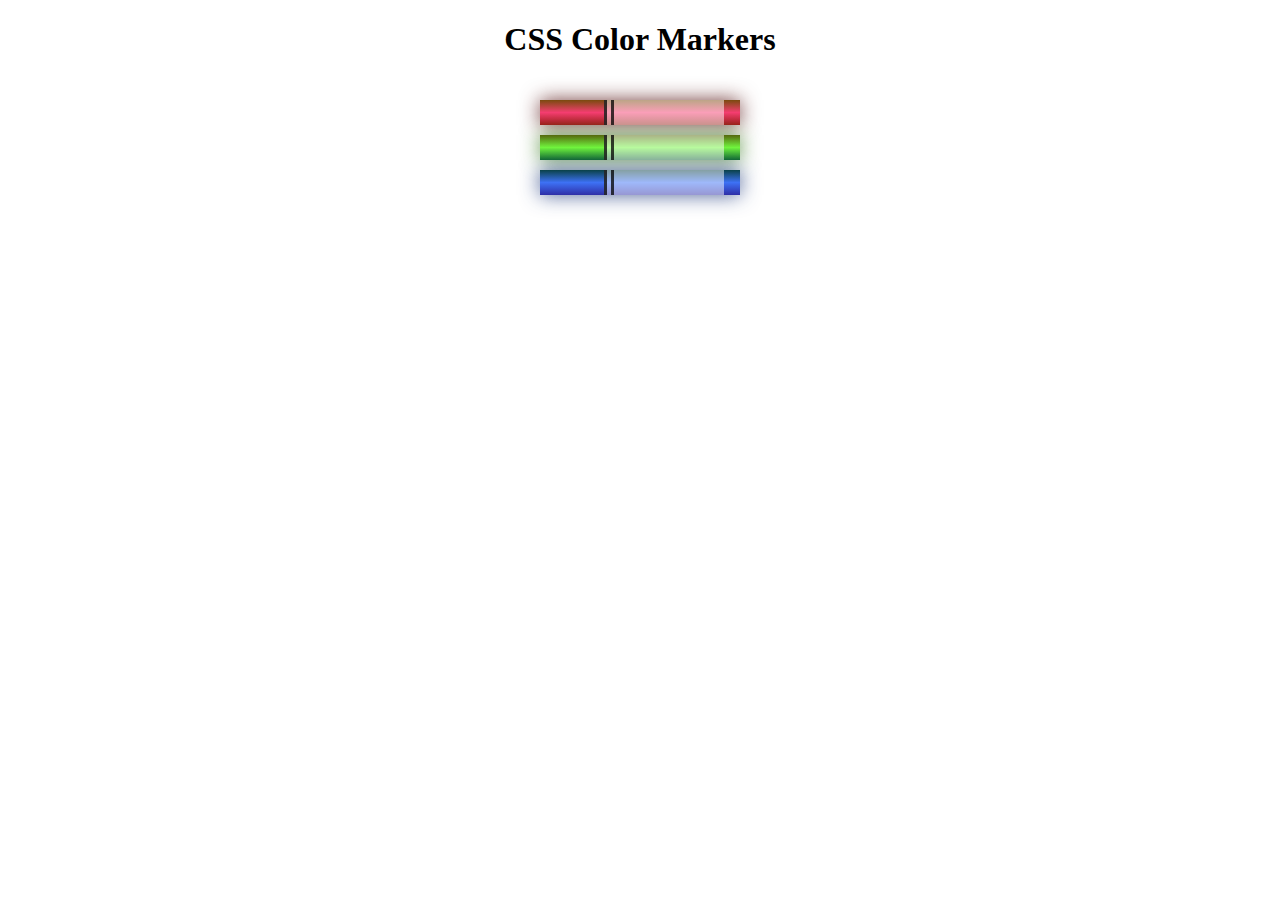
<file: ResponsiveWebDesign/03_CSS_ColoredMarkers/index.html>
<!DOCTYPE html>
<html>
    <head>
        <title>Colored Markers</title>
        <meta charset="utf-8">
        <meta name="viewport" content="width=device-width, initial-scale=1.0"> <!-- * -->
        <link rel="stylesheet" href="styles.css">
    </head>
    <body>
        <h1>CSS Color Markers</h1>
        <div class="container">
            <div class="marker red">
                <div class="cap"></div>
                <div class="sleeve"></div>
            </div>
            <div class="marker green">
                <div class="cap"></div>
                <div class="sleeve"></div>
            </div>
            <div class="marker blue">
                <div class="cap"></div>
                <div class="sleeve"></div>
            </div>
        </div>
    </body>
</html>
</file>
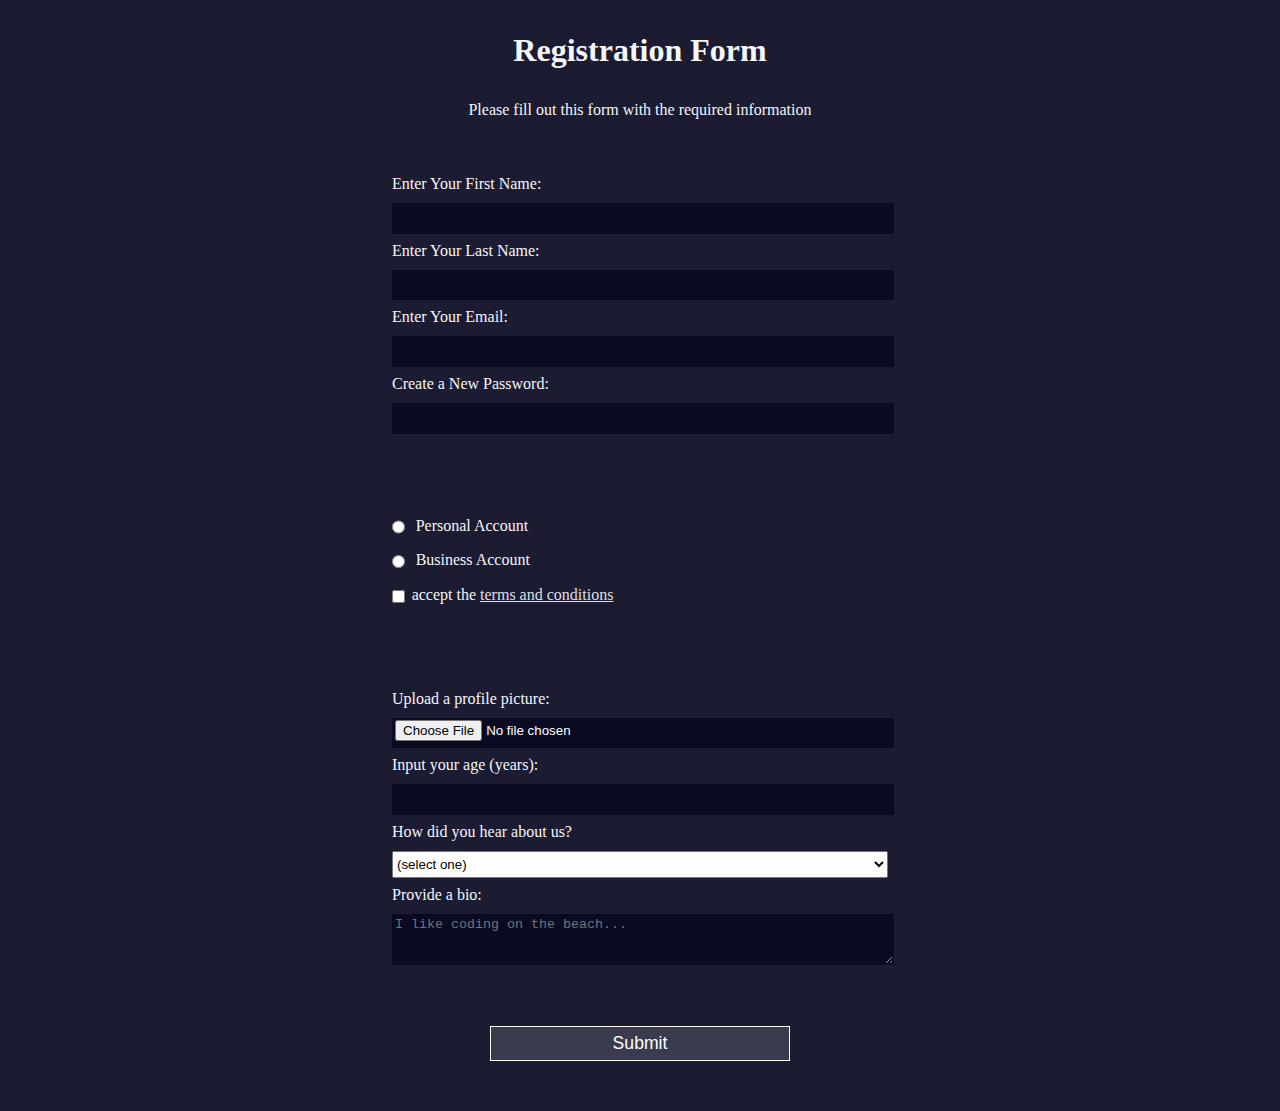
<file: ResponsiveWebDesign/04_HTML_RegistrationForm/index.html>
<!DOCTYPE html>
<html lang="en">
    <head>
        <title>Registration Form</title>
        <meta charset="utf-8">
        <link rel="stylesheet" href="styles.css">
    </head>
    <body>
        <h1>Registration Form</h1>
        <p>Please fill out this form with the required information</p>
        <form action="https://register-demo.freecodecamp.org" method="post">
            <fieldset>
                <label for="first-name">Enter Your First Name: <input id="first-name" required></label>
                <label for="last-name">Enter Your Last Name: <input id="last-name" required></label>
                <label for="email">Enter Your Email: <input id="email" type="email" required></label>
                <label for="new-password">Create a New Password: <input id="new-password" type="password" required pattern="[a-z0-5]{8,}"> </label><!--minlength="8"*/ to set a minmum length--->
            </fieldset>
            <fieldset>
                <label for="personal-account"><input type="radio" name="account-type" id="personal-account" class="inline"/> Personal Account</label>
                <label for="business-account"><input type="radio" name="account-type" id="business-account" class="inline"/> Business Account</label>
                <label for="terms-and-conditions"><input type="checkbox" id="terms-and-conditions" class="inline" required />accept the <a href="https://www.freecodecamp.org/news/terms-of-service/">terms and conditions</a></label>
            </fieldset>
            <fieldset>
                <label for="profile-picture">Upload a profile picture: <input name="profile-picture" type="file" id="profile-picture"></label>
                <label for="age">Input your age (years): <input name="age" type="number" min="13" max="120" id="age"></label>
                <label for="referrer">How did you hear about us? 
                    <select name="referrer" id="referrer">
                        <option value="">(select one)</option>
                        <option value="1">freeCodeCamp News</option>
                        <option value="2">freeCodeCamp YouTube Channel</option>
                        <option value="3">freeCodeCamp Forum</option>
                        <option value="4">Other</option>
                    </select>
                </label>
                <label for="bio">Provide a bio:
                    <textarea name="bio" id="bio" cols="30" rows="3" placeholder="I like coding on the beach..."></textarea>
                </label>
            </fieldset>
            <input type="submit" value="Submit">
        </form>
    </body>
</html>
</file>
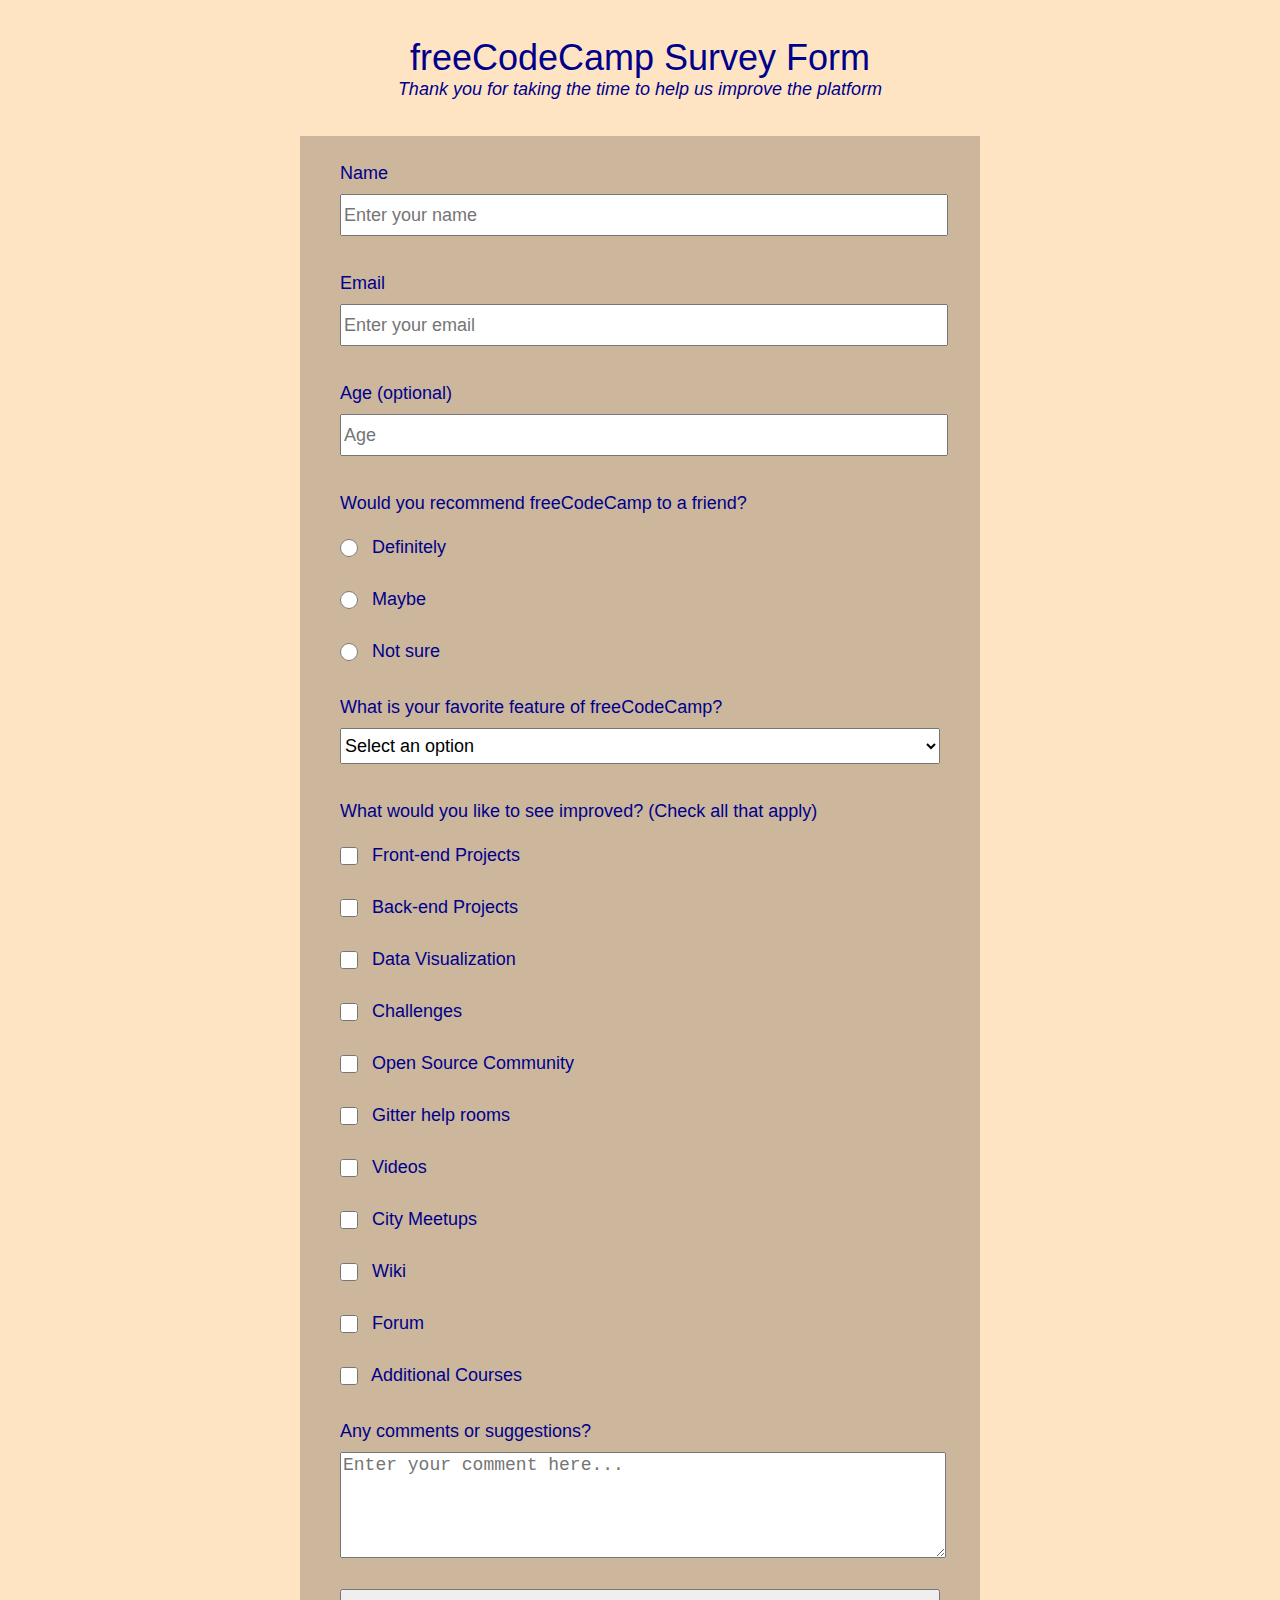
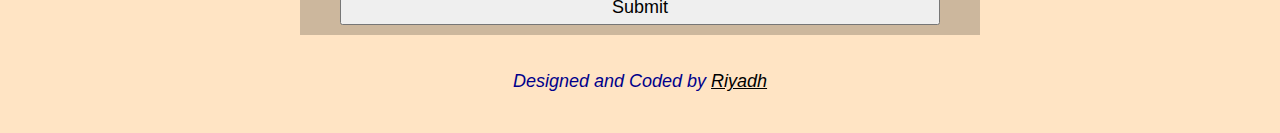
<file: ResponsiveWebDesign/05_SurveyForm/index.html>
<!DOCTYPE html>
<html>
    <head>
        <meta lang="en">
        <meta charset="utf-8">
        <meta name="viewport" content="width=device-width, initial-scale=1.0">
        <link rel="stylesheet" href="styles.css">
    </head>
    <body>
        <header>
            <h1 class="title" id="title">freeCodeCamp Survey Form</h1>
            <p class="description" id="description">Thank you for taking the time to help us improve the platform</p>
        </header>
        <form action="" id="survey-form">
            <fieldset>
                <div>
                    <label for="name" id="name-label">
                        Name 
                        <input type="text" id="name" placeholder="Enter your name" required>
                    </label>
                </div>
                <div>
                    <label for="email" id="email-label">
                        Email 
                        <input type="email" id="email" placeholder="Enter your email" required>
                    </label>
                </div>
                <div>
                    <label for="number" id="number-label">
                        Age (optional) 
                        <input type="number" id="number" min="7" max="120" placeholder="Age">
                    </label>
                </div>
                <div>
                    Would you recommend freeCodeCamp to a friend?
                    <label for="Definitely">
                        <input type="radio" name="recomends" id="Definitely" value="Definitely"> 
                        Definitely 
                    </label>
                    <label for="Maybe">
                        <input type="radio" name="recomends" id="Maybe" value="Maybe"> 
                        Maybe 
                    </label>
                    <label for="Not-sure">
                        <input type="radio" name="recomends" id="Not-sure" value="Not-sure"> 
                        Not sure 
                    </label>
                </div>
                <div>
                    <label for="favorite-feature"> 
                        What is your favorite feature of freeCodeCamp?
                        <select name="favorite-feature" id="dropdown"> 
                            <option value="select-an-option">Select an option</option>
                            <option value="challenges">Challenges</option>
                            <option value="projects">Projects</option>
                            <option value="community">Community</option>
                            <option value="openSource">OpenSource</option>
                        </select>
                    </label>
                </div>
                <div>
                    <label for="improved">
                        What would you like to see improved? (Check all that apply)
                        <label><input type="checkbox" value="Front-end-Projects"> Front-end Projects</label>
                        <label><input type="checkbox" value="Back-end-Projects"> Back-end Projects</label>
                        <label><input type="checkbox" value="Data-Visualization"> Data Visualization</label>
                        <label><input type="checkbox" value="Challenges"> Challenges</label>
                        <label><input type="checkbox" value="Open-Source-Community"> Open Source Community</label>
                        <label><input type="checkbox" value="Gitter-help-rooms"> Gitter help rooms</label>
                        <label><input type="checkbox" value="Videos"> Videos</label>
                        <label><input type="checkbox" value="City-Meetups"> City Meetups</label>
                        <label><input type="checkbox" value="Wiki"> Wiki</label>
                        <label><input type="checkbox" value="Forum"> Forum</label>
                        <label><input type="checkbox" value="Additional-Courses"> Additional Courses</label>
                    </label>
                </div>
                <div>
                    <label>
                        Any comments or suggestions?
                        <textarea placeholder="Enter your comment here..." cols="50" rows="5"></textarea>
                    </label>
                </div>
                <button type="submit" id="submit">Submit</button>
            </fieldset>
        </form>
    </body>
    <footer>
        <p>Designed and Coded by <a target="_blank" href="https://github.com/RiyadhAlzahrani" >Riyadh</a></p>
    </footer>
</html>
</file>
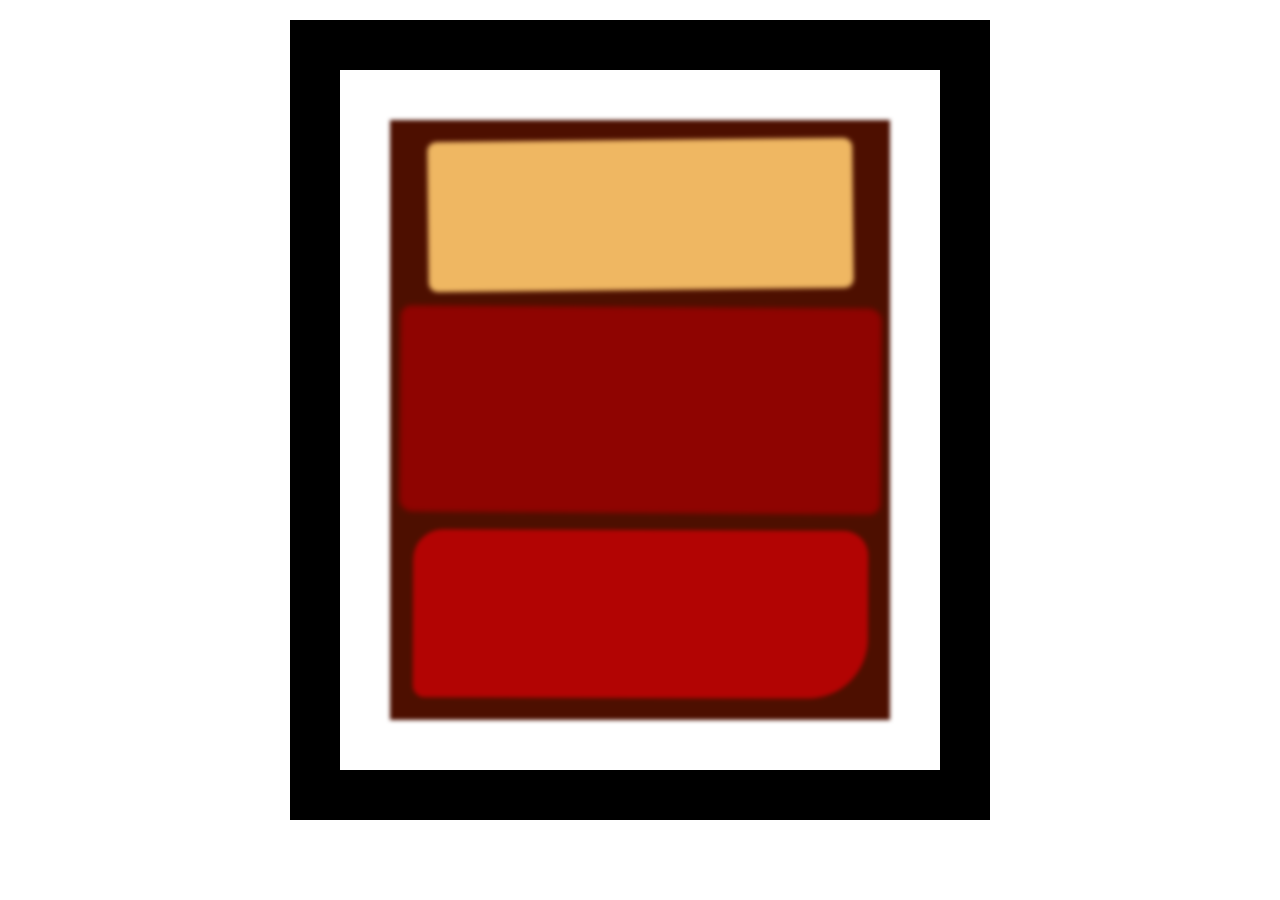
<file: ResponsiveWebDesign/06_CSS_BoxModelRothkoPainting/index.html>
<!DOCTYPE html>
<html lang="en">

    <head>
        <meta charset="UTF-8">
        <title>Rothko Painting</title>
        <link href="styles.css" rel="stylesheet">
    </head>
    <body>
        <!-- <img src="https://cdn.freecodecamp.org/curriculum/css-box-model/diagram-1.png"> -->
        <!--<img src="https://cdn.freecodecamp.org/curriculum/css-box-model/diagram-2.png">-->
        <!--<img src="https://cdn.freecodecamp.org/curriculum/css-box-model/diagram-3.png">--> <!-- CSS model-->
        <div class="frame">
            <div class="canvas">
                <div class="one"></div>
                <div class="two"></div>
                <div class="three"></div>
            </div>
        </div>
    </body>

</html>
</file>
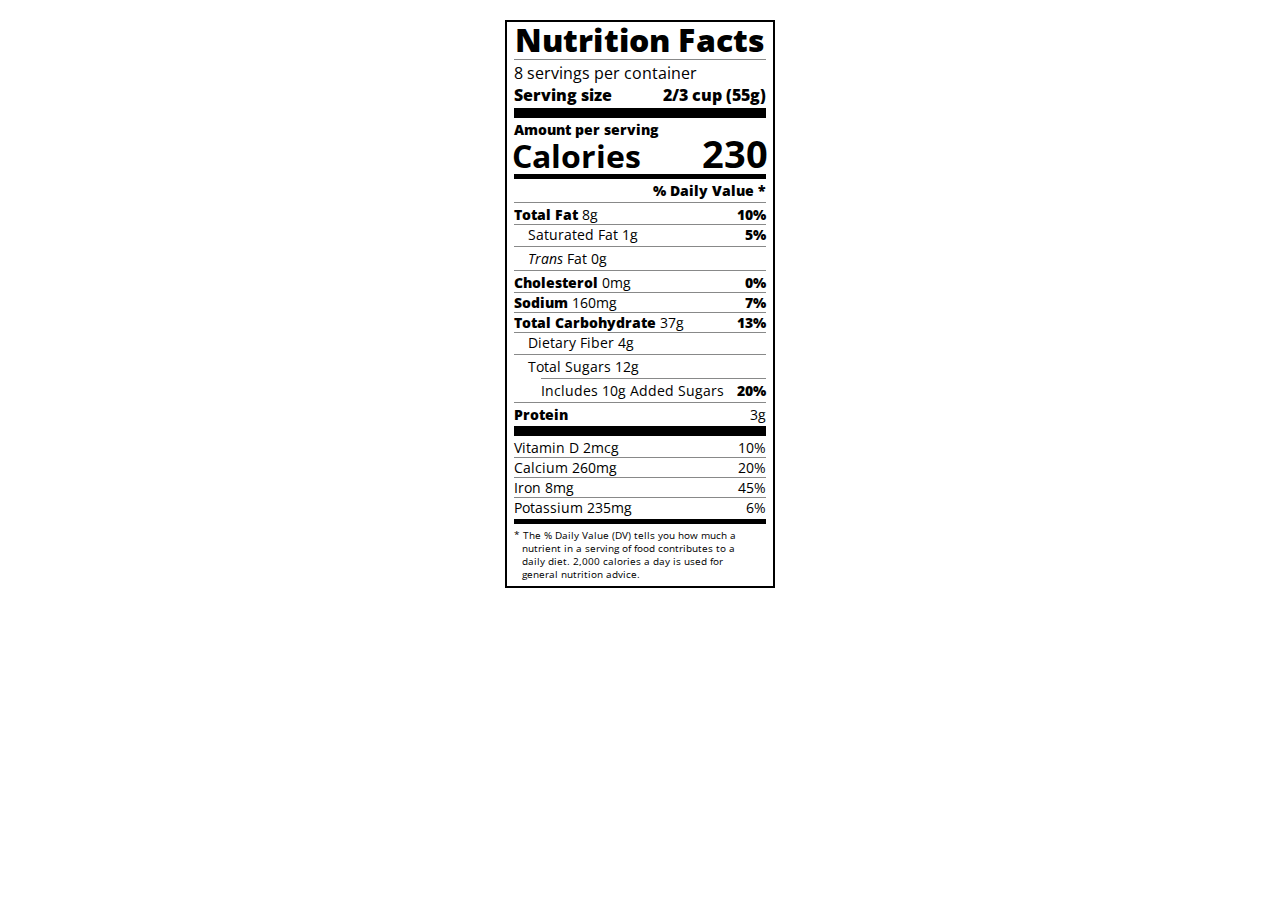
<file: ResponsiveWebDesign/08_Typography_NutritionLabel/index.html>
<!DOCTYPE html>
<html lang="en">
    <head>
        <meta charset="UTF-8">
        <title>Nutrition Label</title>
        <!-- This will import the Open Sans font family, with the font weight values 400, 700, and 800. -->
        <link rel="stylesheet" href="https://fonts.googleapis.com/css?family=Open+Sans:400,700,800">
        <link rel="stylesheet" href="./styles.css">
    </head>
    <body>
        <div class="label">
            <header>
                <h1 class="bold">Nutrition Facts</h1>
                <div class="divider"></div>
                <p>8 servings per container</p>
                <p class="bold">Serving size <span>2/3 cup (55g)</span></p> <!-- to mark it and use it for flex display-->
            </header>
            <div class="divider large"></div> <!-- here is 2 classes-->
            <div class="calories-info">
                <div class="left-container">
                    <h2 class="bold small-text">Amount per serving</h2>
                    <p>Calories</p>
                </div>
                <span>230</span>
            </div>
            <div class="divider medium"></div>
            <div class="daily-value small-text">
                <p class="bold right no-divider">% Daily Value *</p>
                <div class="divider"></div>
                <p><span><span class="bold">Total Fat</span> 8g</span> <span class="bold">10%</span></p>
                <p class="indent no-divider">Saturated Fat 1g<span class="bold">5%</span></p>
                <div class="divider"></div>
                <p class="indent no-divider"><span><i>Trans</i> Fat 0g</span></p> <!-- i for Italicize word-->
                <div class="divider"></div>
                <p><span><span class="bold">Cholesterol</span> 0mg </span><span class="bold">0%</span></p>
                <p><span><span class="bold">Sodium</span> 160mg </span><span class="bold">7%</span></p>
                <p><span><span class="bold">Total Carbohydrate</span> 37g </span><span class="bold">13%</span></p>
                <p class="indent no-divider">Dietary Fiber 4g</p>
                <div class="divider"></div>
                <p class="indent no-divider">Total Sugars 12g</p>
                <div class="divider double-indent"></div>
                <p class="no-divider double-indent">Includes 10g Added Sugars <span class="bold">20%</span></p>
                <div class="divider"></div>
                <p class="no-divider"><span class="bold">Protein</span> 3g</p>
                <div class="divider large"></div>
                <p>Vitamin D 2mcg <span>10%</span></p>
                <p>Calcium 260mg <span>20%</span></p>
                <p>Iron 8mg <span>45%</span></p>
                <p class="no-divider">Potassium 235mg <span>6%</span></p>
            </div>
            <div class="divider medium"></div>
            <p class="note">* The % Daily Value (DV) tells you how much a nutrient in a serving of food contributes to a daily diet. 2,000 calories a day is used for general nutrition advice.</p>
        </div>
    </body>
</html>
</file>
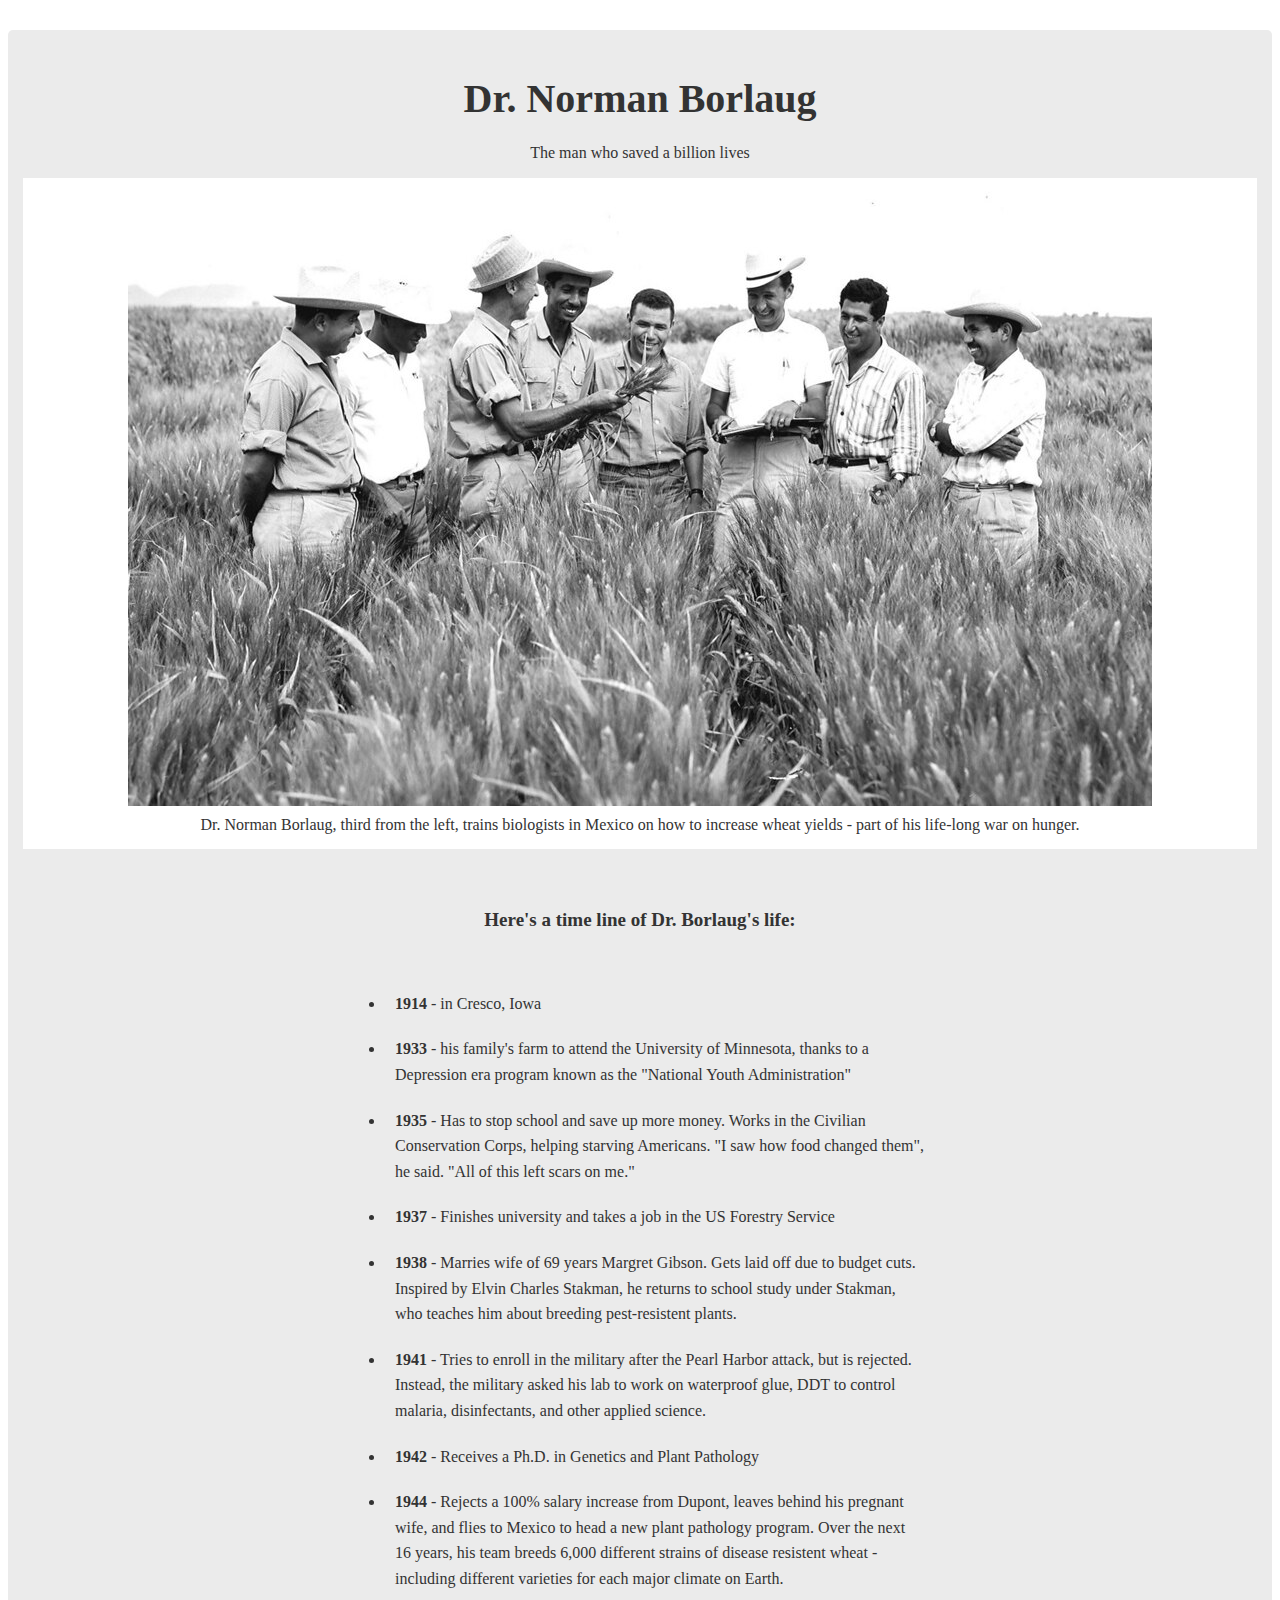
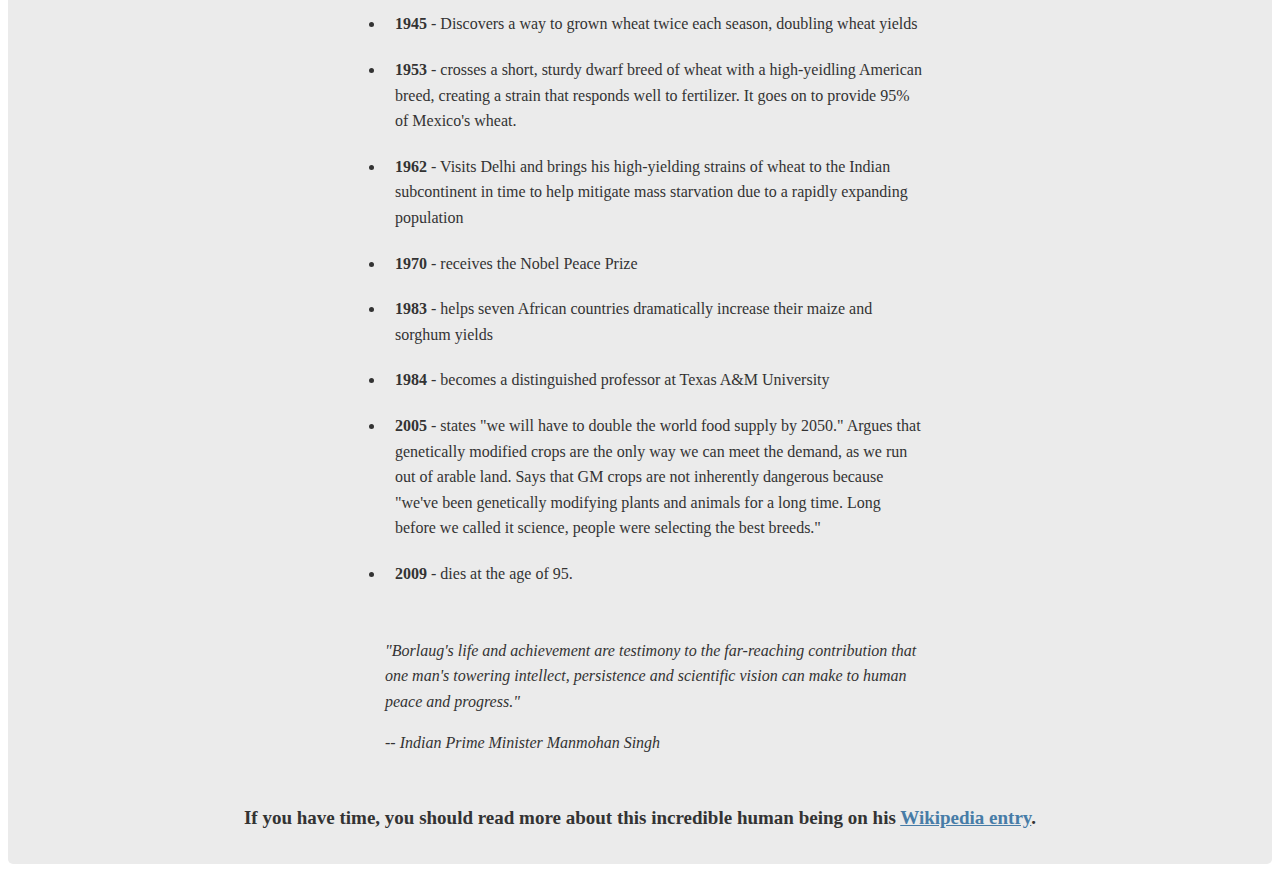
<file: ResponsiveWebDesign/10_TributePage/index.html>
<!-- similar to https://tribute-page.freecodecamp.rocks
<meta http-equiv="X-UA-Compatible" content="IE=edge"> -->
<!DOCTYPE html>
<html lang="en">

<head>
    <meta charset="UTF-8">
    <meta name="viewport" content="width=device-width, initial-scale=1.0">
    <title id="title">Dr. Norman Borlaug</title>
    <!--<link rel="styelsheet" href="styles.css"> spiling problem-->
    <link rel="stylesheet" href="./styles.css">
</head>

<body>
    <main id="main">
        <header>
            <h1>Dr. Norman Borlaug</h1>
            <p>The man who saved a billion lives</p>
        </header>

        <div id="img-div">
            <img id="image"
                src="./img/tribute-page-main-image.jpg" />
            <figcaption id="img-caption">Dr. Norman Borlaug, third from the left, trains biologists in Mexico on how to
                increase wheat yields - part of his life-long war on hunger.</figcaption>
        </div>

        <div>
            <div>
                <h2>Here's a time line of Dr. Borlaug's life:</h2>
            </div>
            <ul class="time-Lline">
                <li class="time-line"><strong>1914</strong> - in Cresco, Iowa</li>

                <li class="time-line"><strong>1933</strong> - his family's farm to attend the University of Minnesota,
                    thanks to a Depression era program known as the "National Youth Administration"</li>

                <li class="time-line"><strong>1935</strong> - Has to stop school and save up more money. Works in the
                    Civilian Conservation Corps, helping starving Americans. "I saw how food changed them", he said.
                    "All of this left scars on me."</li>

                <li class="time-line"><strong>1937</strong> - Finishes university and takes a job in the US Forestry
                    Service</li>

                <li class="time-line"><strong>1938</strong> - Marries wife of 69 years Margret Gibson. Gets laid off due
                    to budget cuts. Inspired by Elvin Charles Stakman, he returns to school study under Stakman, who
                    teaches him about breeding pest-resistent plants.</li>

                <li class="time-line"><strong>1941</strong> - Tries to enroll in the military after the Pearl Harbor
                    attack, but is rejected. Instead, the military asked his lab to work on waterproof glue, DDT to
                    control malaria, disinfectants, and other applied science.</li>

                <li class="time-line"><strong>1942</strong> - Receives a Ph.D. in Genetics and Plant Pathology</li>

                <li class="time-line"><strong>1944</strong> - Rejects a 100% salary increase from Dupont, leaves behind
                    his pregnant wife, and flies to Mexico to head a new plant pathology program. Over the next 16
                    years, his team breeds 6,000 different strains of disease resistent wheat - including different
                    varieties for each major climate on Earth.</li>

                <li class="time-line"><strong>1945</strong> - Discovers a way to grown wheat twice each season, doubling
                    wheat yields</li>

                <li class="time-line"><strong>1953</strong> - crosses a short, sturdy dwarf breed of wheat with a
                    high-yeidling American breed, creating a strain that responds well to fertilizer. It goes on to
                    provide 95% of Mexico's wheat.</li>

                <li class="time-line"><strong>1962</strong> - Visits Delhi and brings his high-yielding strains of wheat
                    to the Indian subcontinent in time to help mitigate mass starvation due to a rapidly expanding
                    population</li>

                <li class="time-line"><strong>1970</strong> - receives the Nobel Peace Prize</li>

                <li class="time-line"><strong>1983</strong> - helps seven African countries dramatically increase their
                    maize and sorghum yields</li>

                <li class="time-line"><strong>1984</strong> - becomes a distinguished professor at Texas A&M University
                </li>

                <li class="time-line"><strong>2005</strong> - states "we will have to double the world food supply by
                    2050." Argues that genetically modified crops are the only way we can meet the demand, as we run out
                    of arable land. Says that GM crops are not inherently dangerous because "we've been genetically
                    modifying plants and animals for a long time. Long before we called it science, people were
                    selecting the best breeds."</li>

                <li class="time-line"><strong>2009</strong> - dies at the age of 95.</li>

                <p class="padding-up" id="tribute-info"><i>"Borlaug's life and achievement are testimony to the
                        far-reaching contribution that one man's towering intellect, persistence and scientific vision
                        can make to human peace and progress."</i></p>
                <p class="Name-Vorlaug"><i>-- Indian Prime Minister Manmohan Singh</i></p>
            </ul>
            <p class="last">If you have time, you should read more about this incredible human being on his <a
                    id="tribute-link" href="https://en.wikipedia.org/wiki/Norman_Borlaug" target="_blank">Wikipedia
                    entry</a>.</p>
        </div>
    </main>
</body>
<footer>

</footer>

</html>
</file>
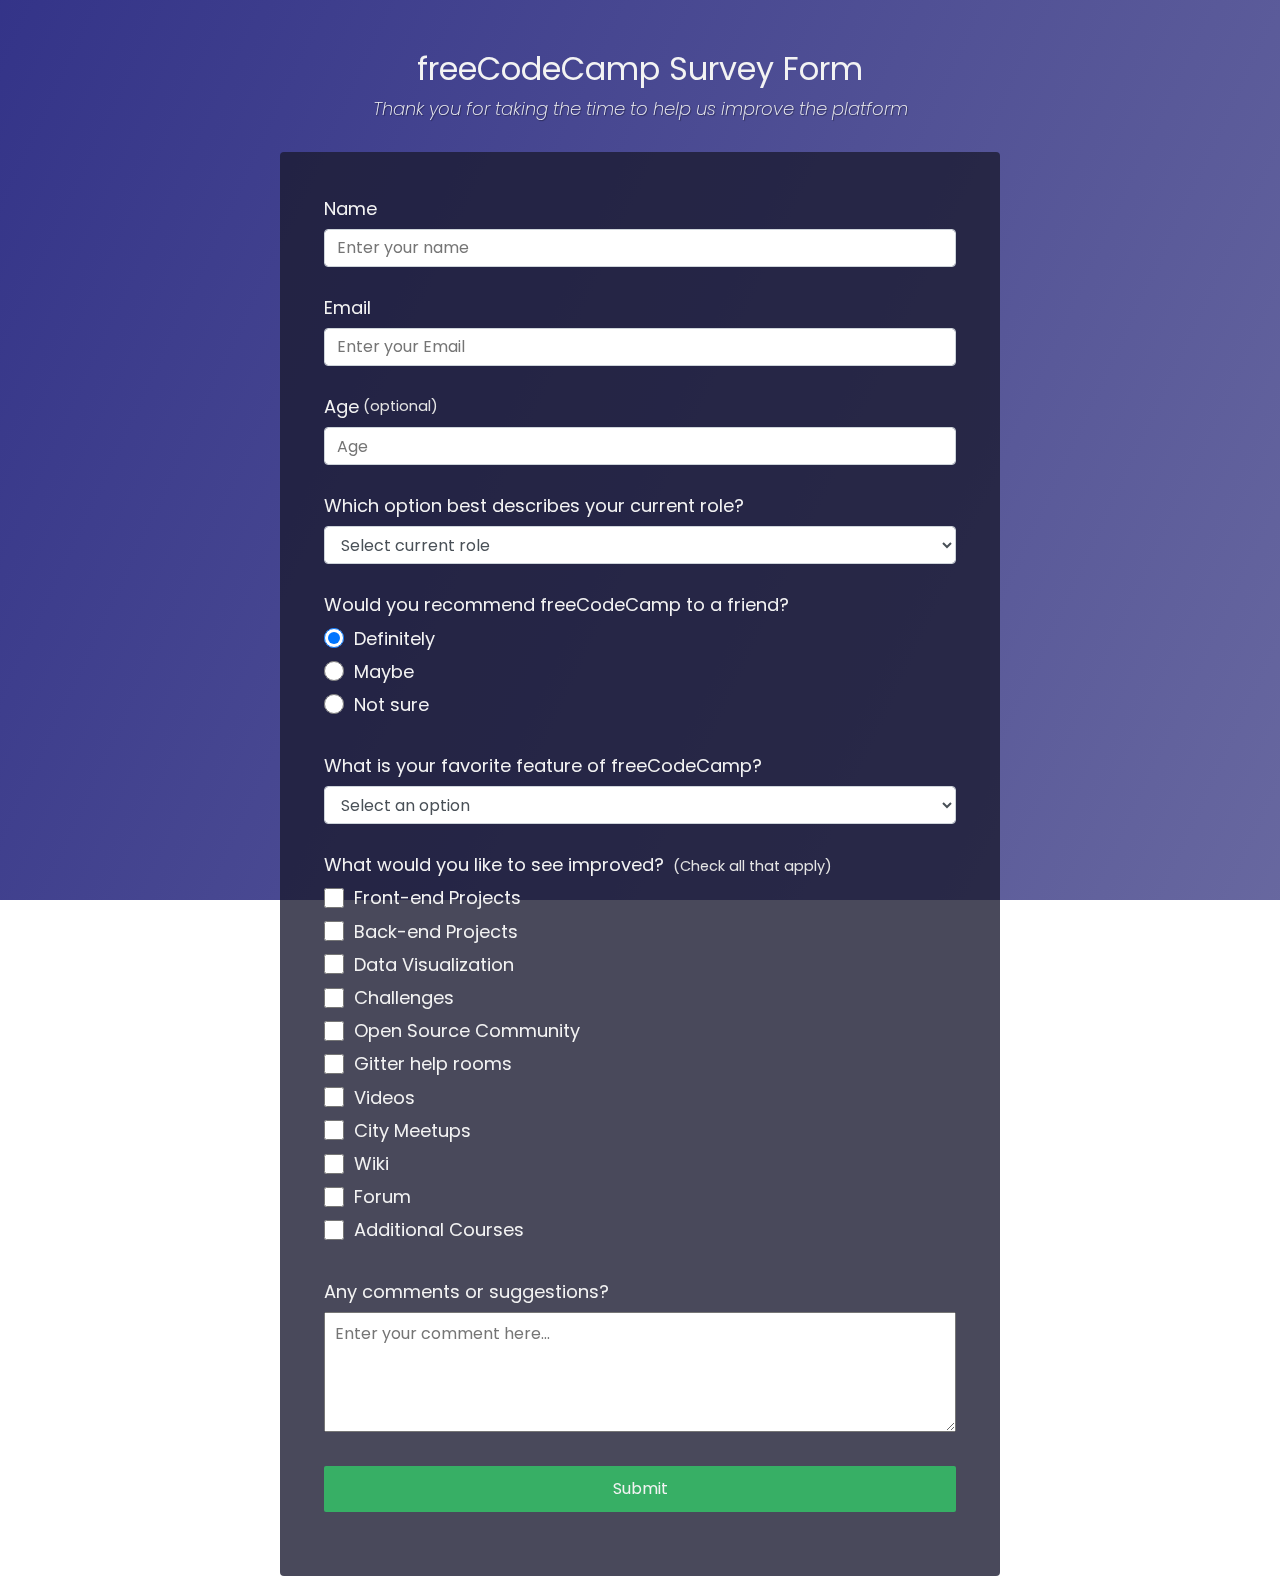
<file: ResponsiveWebDesign/05_SurveyForm/the challenge/index.html>
<!DOCTYPE html>
<html>
  <head>
    <link rel="stylesheet" href="styles.css" />
  </head>
  <body>
    <div class="container">
      <header class="header">
        <h1 id="title" class="text-center">freeCodeCamp Survey Form</h1>
        <p id="description" class="description text-center">
          Thank you for taking the time to help us improve the platform
        </p>
      </header>
      <form id="survey-form">
        <div class="form-group">
          <label id="name-label" for="name">Name</label>
          <input
            type="text"
            name="name"
            id="name"
            class="form-control"
            placeholder="Enter your name"
            required
          />
        </div>
        <div class="form-group">
          <label id="email-label" for="email">Email</label>
          <input
            type="email"
            name="email"
            id="email"
            class="form-control"
            placeholder="Enter your Email"
            required
          />
        </div>
        <div class="form-group">
          <label id="number-label" for="number"
            >Age<span class="clue">(optional)</span></label
          >
          <input
            type="number"
            name="age"
            id="number"
            min="10"
            max="99"
            class="form-control"
            placeholder="Age"
          />
        </div>
        <div class="form-group">
          <p>Which option best describes your current role?</p>
          <select id="dropdown" name="role" class="form-control" required>
            <option disabled selected value>Select current role</option>
            <option value="student">Student</option>
            <option value="job">Full Time Job</option>
            <option value="learner">Full Time Learner</option>
            <option value="preferNo">Prefer not to say</option>
            <option value="other">Other</option>
          </select>
        </div>

        <div class="form-group">
          <p>Would you recommend freeCodeCamp to a friend?</p>
          <label>
            <input
              name="user-recommend"
              value="definitely"
              type="radio"
              class="input-radio"
              checked
            />Definitely</label
          >
          <label>
            <input
              name="user-recommend"
              value="maybe"
              type="radio"
              class="input-radio"
            />Maybe</label
          >

          <label
            ><input
              name="user-recommend"
              value="not-sure"
              type="radio"
              class="input-radio"
            />Not sure</label
          >
        </div>

        <div class="form-group">
          <p>What is your favorite feature of freeCodeCamp?</p>
          <select id="most-like" name="mostLike" class="form-control" required>
            <option disabled selected value>Select an option</option>
            <option value="challenges">Challenges</option>
            <option value="projects">Projects</option>
            <option value="community">Community</option>
            <option value="openSource">Open Source</option>
          </select>
        </div>

        <div class="form-group">
          <p>
            What would you like to see improved?
            <span class="clue">(Check all that apply)</span>
          </p>

          <label
            ><input
              name="prefer"
              value="front-end-projects"
              type="checkbox"
              class="input-checkbox"
            />Front-end Projects</label
          >
          <label>
            <input
              name="prefer"
              value="back-end-projects"
              type="checkbox"
              class="input-checkbox"
            />Back-end Projects</label
          >
          <label
            ><input
              name="prefer"
              value="data-visualization"
              type="checkbox"
              class="input-checkbox"
            />Data Visualization</label
          >
          <label
            ><input
              name="prefer"
              value="challenges"
              type="checkbox"
              class="input-checkbox"
            />Challenges</label
          >
          <label
            ><input
              name="prefer"
              value="open-source-community"
              type="checkbox"
              class="input-checkbox"
            />Open Source Community</label
          >
          <label
            ><input
              name="prefer"
              value="gitter-help-rooms"
              type="checkbox"
              class="input-checkbox"
            />Gitter help rooms</label
          >
          <label
            ><input
              name="prefer"
              value="videos"
              type="checkbox"
              class="input-checkbox"
            />Videos</label
          >
          <label
            ><input
              name="prefer"
              value="city-meetups"
              type="checkbox"
              class="input-checkbox"
            />City Meetups</label
          >
          <label
            ><input
              name="prefer"
              value="wiki"
              type="checkbox"
              class="input-checkbox"
            />Wiki</label
          >
          <label
            ><input
              name="prefer"
              value="forum"
              type="checkbox"
              class="input-checkbox"
            />Forum</label
          >
          <label
            ><input
              name="prefer"
              value="additional-courses"
              type="checkbox"
              class="input-checkbox"
            />Additional Courses</label
          >
        </div>

        <div class="form-group">
          <p>Any comments or suggestions?</p>
          <textarea
            id="comments"
            class="input-textarea"
            name="comment"
            placeholder="Enter your comment here..."
          ></textarea>
        </div>

        <div class="form-group">
          <button type="submit" id="submit" class="submit-button">
            Submit
          </button>
        </div>
      </form>
    </div>
  </body>
</html>
</file>
<file: ResponsiveWebDesign/03_CSS_ColoredMarkers/styles.css>
h1{
    text-align: center;
    /*background-color: rgb(0, 255, 255);*/
}
.marker{
    /*background-color: red;*/
    height: 25px;
    width: 200px;
    margin: 10px auto; /* margin-top and margin-bottom to the first value, and margin-left and margin-right to the second value. */
}
.red{
    /*background-color: rgb(0, 0, 0);*/
    /*linear-gradient function actually creates an image element, and is usually paired with the background property which can accept an image as a value.*/
    /*background: linear-gradient(180deg, rgb(255, 0, 0) 0%, rgb(0, 255, 0)50%, rgb(0, 0, 255)100%);*/
    background: linear-gradient(180deg, rgb(122, 74, 14) 0%, rgb(245, 62, 113) 50%, rgb(162, 27, 27) 100%); /*by default in 180deg and the colors-stops*/
    box-shadow: 0px 0px 20px 0px rgba(83, 14, 14, 0.8);


}
.green{
    /*background-color: #007f00; /*rgb(0, 127, 0);*/
    background: linear-gradient(180deg, #55680D, #71F53E, #116C31);
    box-shadow: 0 0 20px 0 #3b7e20cc;
}
.blue{
    /*rgb(0, 0, 255);*/ /*The CSS hsl function accepts 3 values: a number from 0 to 360 for hue, a percentage from 0 to 100 for saturation, and a percentage from 0 to 100 for lightness.*/
    background: linear-gradient(hsl(186, 76%, 16%), hsl(223, 90%, 60%),hsl(240, 56%, 42%));
    box-shadow: 0px 0px 20px 0px hsla(223, 59%, 31%, 0.8);
}
.container{
    background-color: rgb(255, 255, 255);
    padding: 10px 0px; /*padding property to add 10px of top and bottom padding, and set the left and right padding to 0.*/
}
.sleeve{
    height: 25px;
    width: 110px;
    background-color: rgba(255, 255, 255, 0.5);
    /*opacity: 0.5;*/
    /*border-left-width: 10px;*/
    /*border-style: solid;*/
    /*border-left-color: black;*/
    /*border-left shorthand property lets you to set the left border's width, style, and color at the same time.*/
    border-left: 10px double rgba(0, 0, 0, 0.75);
}
.cap{
    width: 60px;
    height: 25px;
}
.sleeve, .cap{
    display: inline-block;
}
</file>
<file: ResponsiveWebDesign/04_HTML_RegistrationForm/styles.css>
body{
    width: 100%;
    height: 100vh; /* The vh unit stands for viewport height, and is relative to 1% of the height of the viewport. */
    margin: 0;
    background-color: #1b1b32;
    color: #f5f6f7; /*text, change the color*/
    font-family: Tahoma;
    font-size: 16px;
}
label{
    display: block; /*change from in line to blocks*/
    margin: 0.5rem 0;
}
h1, p{
    margin: 1em auto;
    text-align: center; /*not align-content*/
}
form{
    margin: 0 auto;
    max-width: 500px;
    min-width: 300px;
    width: 60vw;
    padding-bottom: 2em;
}
fieldset{
    border: 0px;
    /*or padding: 2rem 0; */
    padding-left: 0;
    padding-right: 0;
    padding-top: 2rem;
    padding-bottom: 2rem;
}
fieldset:last-of-type{
    border-bottom: none;
}
input, textarea, select{
    width: 100%;
    margin: 0px;
    margin-top: 10px;
    min-height: 2em;
}
.inline{
    width: unset;
    margin: 0; 
    margin-right: 0.5em;
    /*or just margin: 0 0.5em 0 0;*/
    vertical-align: middle;
}
input, textarea{
    background-color: #0a0a23;
    border: 1px solid #0a0a23;
    color: #ffffff; /*text color*/
    
}
input[type=submit]{
    display: block;
    width: 60%;
    margin: 1em auto; /*to set the block to the center*/
    min-width: 300px;
    height: 2em;
    font-size: 1.1rem;
    background-color: #3b3b4f;
    border-color: white;
}
input[type="file"]{
    padding: 1px 2px;
    
}
a{
    color: #dfdfe2;
}
</file>
<file: ResponsiveWebDesign/05_SurveyForm/styles.css>
body{
    background-color: rgb(255, 228, 196); /*change the background colors*/
    color:darkblue; /*change the font color*/
    font-family:sans-serif; /*change the font type*/
    font-size: 18px; /*change the font size to 1 root element(HTML tag)*/
    height: 50vh; /*change the "body" height to 100 viewport’s height "vh"*/
    width: 100%; /*change the "body" width to 100% Relative to the parent element*/
    margin: 0; /*change the space from the edges*/
    height: auto;

}
header{
    margin: 4vh auto;
    text-align: center;
}
h1, p{
    font-size: 2em;
    margin: 0em auto;
    text-align: center; /*not align-content*/
}
p{
    font-size: 1.125rem;
    font-weight: 200;
    font-style: italic;
    width: 75%;
}
h1{
    font-weight: 400;
    line-height: 1.2;
}
fieldset{
    margin: auto auto;
    padding: 0px 40px;
    width: 600px;
    height: auto;
    border: 0;
    background-color: rgba(153, 137, 118, 50%);
    margin-bottom: 2em;
}
label{
    display: block; /*from in line to blocks*/
    margin: 1rem 0;
}
input, select, textarea{
    width: 100%;
    min-height: 2em;
    font-size: 1em;
    margin: 10px 0px;
    resize: vertical;
}
input[type="radio"], input[type="checkbox"]{
    width: 1em; /*dont set a width*/
    margin: 0 0.5em 0 0; /* left right up down margins*/
    /*or just margin: 0 0.5em 0 0;*/
    vertical-align: middle;/* to make the radio in the same line with the text in the middle*/
}
button{
    width: 100%;
    min-height: 2em;
    font-size: 1em;
    margin: 10px 0px;
    
}
div{
    margin: 1.5em 0em;
}
div:last-of-type{
    margin-bottom: -10px;
}
footer{
    margin: auto auto;
    margin-bottom: 2em;
}
a{
    color: black;
}
a:visited { /* to change the link color when the user ckeck to it and visit it */
    color: grey;
}
a:hover{ /* to change the link color when the user hover to it by the muse */
    color: red;
}
a:active{ /* to change the link color while the user ckecking on it by the muse */
    color: white;
}
</file>
<file: ResponsiveWebDesign/06_CSS_BoxModelRothkoPainting/styles.css>
.frame {
    border: 50px solid black;
    width: 500px;
    padding: 50px;
    margin: 20px auto;
}
.canvas {
    width: 500px;
    height: 600px;
    background-color: #4d0f00;
    /*padding: 1px; it increase the canvas width and height to 502px and 602px so we replace it with overflow: hidden*/
    overflow: hidden;
    filter: blur(2px); /*to blur the edges to make Rothko panting*/
}
.one{
    width: 425px;
    height: 150px;
    background-color: #efb762;
    margin: 20px auto;

    box-shadow: 0px 0px 0px 0px #efb762; /*this will create a shadow : move-right move-down shadow-blur shadow-size shadow-color */
    border-radius: 9px; /*smothe the corners*/
    transform: rotate(-0.6deg); /*rotate it to 0.6 degree "opposite" "counter" "-" clockwise*/
  }
.two{
    width: 475px;
    height: 200px;
    background-color: #8f0401;
    margin: 0 auto 20px; /* top horizontal bottom*/ /*right left top bottom*/

    box-shadow: 0 0 3px 3px #8f0401;
    border-radius: 8px 10px; /*top-left top-right bottom-right bottom-left*//*or top-left-bottom-right top-right-bottom-left*/
    transform: rotate(0.4deg);
}
.three{
    width: 91%;
    height: 28%;
    background-color: #b20403;
    margin: auto;
    border-radius: 30px 25px 60px 12px;
    transform: rotate(0.2deg);
  }
  .one, .two{
    filter: blur(1px) /*by doing this the blur will incress 1px so the total is 3px*/
  }
</file>
<file: ResponsiveWebDesign/10_TributePage/styles.css>
/*Root > Parent > element > chaild element*/
/**{

}*/
html{
    font-family: 'Segoe UI';
    font-size: 10px; /*to make all the html font to 10px*/

}
body{
    margin: 30px 8px;
    color: #333;
}
main{
    margin: 0;
    border-radius: 5px;
    
    background-color: #ebebeb;
}
header, h2{
    margin: auto auto;
    padding-top: 35px;

    text-align: center;
    font-size: 2em;
    
}
header h1, h2{
    margin-top: 10px;    
}
header p {
    font-size: 1.6rem;
    margin-top: -5px;
}
#img-div{
    margin: 0px 15px;
    background-color: white;
    padding: 5px 10px;

    /*text-align: center;*/
    /*margin: auto;
    display: block;*/
}
#image{
    max-width: 100%;
    display: block;
    height: auto;
    margin: 0 auto;
    
    /*width: 400px;*/
    /*margin: 0 10px;*/
    /*display:flex;*/
    
    /*padding: 0px 10px;*/
    /*max-width: 1024px;*/
    /*min-width: 417px;*/
    /*align-items: center;*/
    /*justify-content: center;*/

    /*margin: auto 10px;*/
    /*align-content: center;*/
    /*align-self: center;*/
    /*align-items: center;*/
    /*align-items: center;*/
    /*justify-content: center;*/


    /*margin: auto ;*/
    /*display:flex;
    align-items: center;
    /*justify-content: center;*/
    /*caption-side: bottom;*/
}
#img-caption{
    text-align: center;
    font-size: 1.6em;
    padding: 10px;
    /*margin: auto;*/
}
h2{
    font-size: 1.9rem;
    padding: 50px 0px;
}
ul{
    margin: auto auto;
    /*padding: 0 22vw;*/
    /*padding-top: 35px;*/
    /*text-align: center;*/
    font-size: 1.6em;
    line-height: 1.6;
    max-width: 550px;

    /*width: 30%;*/
    
    /*margin: 0 auto 50px auto;*/
    /*text-align: left;*/
    /*line-height: 1.6;*/
}
li {
    padding: 10px;

}
.last{
    margin: auto auto;
    padding: 35px 0;
    /*padding-bottom: 35px;*/
    text-align: center;
    font-size: 1.9rem;
    font-weight: 700;
}
.padding-up{
    padding-top: 25px;
}
a{
    color: #477ca7;
}
</file>
<file: ResponsiveWebDesign/05_SurveyForm/the challenge/styles.css>
@import url('https://fonts.googleapis.com/css?family=Poppins:200i,400&display=swap');

:root {
  --color-white: #f3f3f3;
  --color-darkblue: #1b1b32;
  --color-darkblue-alpha:
  rgba(27, 27, 50, 0.8);
  --color-green: #37af65;
}

*,
*::before,
*::after {
  box-sizing: border-box;
}

body {
  font-family: 'Poppins', sans-serif;
  font-size: 1rem;
  font-weight: 400;
  line-height: 1.4;
  color: var(--color-white);
  margin: 0;
}

/* mobile friendly alternative to using background-attachment: fixed */
body::before {
  content: '';
  position: fixed;
  top: 0;
  left: 0;
  height: 100%;
  width: 100%;
  z-index: -1;
  background: var(--color-darkblue);
  background-image: linear-gradient(
      115deg,
      rgba(58, 58, 158, 0.8),
      rgba(136, 136, 206, 0.7)
    ),
    url(https://cdn.freecodecamp.org/testable-projects-fcc/images/survey-form-background.jpeg);
  background-size: cover;
  background-repeat: no-repeat;
  background-position: center;
}

h1 {
  font-weight: 400;
  line-height: 1.2;
}

p {
  font-size: 1.125rem;
}

h1,
p {
  margin-top: 0;
  margin-bottom: 0.5rem;
}

label {
  display: flex;
  align-items: center;
  font-size: 1.125rem;
  margin-bottom: 0.5rem;
}

input,
button,
select,
textarea {
  margin: 0;
  font-family: inherit;
  font-size: inherit;
  line-height: inherit;
}

button {
  border: none;
}

.container {
  width: 100%;
  margin: 3.125rem auto 0 auto;
}

@media (min-width: 576px) {
  .container {
    max-width: 540px;
  }
}

@media (min-width: 768px) {
  .container {
    max-width: 720px;
  }
}

.header {
  padding: 0 0.625rem;
  margin-bottom: 1.875rem;
}

.description {
  font-style: italic;
  font-weight: 200;
  text-shadow: 1px 1px 1px rgba(0, 0, 0, 0.4);
}

.clue {
  margin-left: 0.25rem;
  font-size: 0.9rem;
  color: #e4e4e4;
}

.text-center {
  text-align: center;
}

/* form */

form {
  background: var(--color-darkblue-alpha);
  padding: 2.5rem 0.625rem;
  border-radius: 0.25rem;
}

@media (min-width: 480px) {
  form {
    padding: 2.5rem;
  }
}

.form-group {
  margin: 0 auto 1.25rem auto;
  padding: 0.25rem;
}

.form-control {
  display: block;
  width: 100%;
  height: 2.375rem;
  padding: 0.375rem 0.75rem;
  color: #495057;
  background-color: #fff;
  background-clip: padding-box;
  border: 1px solid #ced4da;
  border-radius: 0.25rem;
  transition: border-color 0.15s ease-in-out, box-shadow 0.15s ease-in-out;
}

.form-control:focus {
  border-color: #80bdff;
  outline: 0;
  box-shadow: 0 0 0 0.2rem rgba(0, 123, 255, 0.25);
}

.input-radio,
.input-checkbox {
  display: inline-block;
  margin-right: 0.625rem;
  min-height: 1.25rem;
  min-width: 1.25rem;
}

.input-textarea {
  min-height: 120px;
  width: 100%;
  padding: 0.625rem;
  resize: vertical;
}

.submit-button {
  display: block;
  width: 100%;
  padding: 0.75rem;
  background: var(--color-green);
  color: inherit;
  border-radius: 2px;
  cursor: pointer;
}
</file>
<file: ResponsiveWebDesign/08_Typography_NutritionLabel/styles.css>
* {
    /*??*/
    box-sizing: border-box;
    /*to reset the model box and set the size to the box border 270 not 288*/

}

html {
    /*??*/
    font-size: 16px;
    /*change the font size in all the doc with 16px*/
}


body {
    /*Open Sans is the font we import and the other one is fallback*/
    font-family: "Open Sans", sans-serif;
}

.label {
    border: 2px solid black;
    width: 270px;
    margin: 20px auto;
    padding: 0 7px;
}

header h1 {
    /*to make a selctor and target
    /*font-weight: 800; no need for it bcuz we alrady class him bold*/
    text-align: center;
    margin: -4px 0;
    letter-spacing: 0.15px;
    /*to adjust the space between each character of text in an element.*/
}

p {
    margin: 0;
    display: flex;
    justify-content: space-between;
}

.bold {
    font-weight: 800;
}

.divider {
    border-bottom: 1px solid #888989;
    margin: 2px 0;
}

.large {
    height: 10px;
}

.large,
.medium {
    background-color: black;
    border: 0;
    /*bcuz we have a lil border cuz the divider selector*/
}

.small-text {
    font-size: 0.85rem;
    /*rem stand for root em that refare to the html selector uppave so 0.85rem will be 13.6px*/
}

.calories-info h2 {
    /*class and target*/
    margin: 0;
}

.calories-info {
    display: flex;
    /*two colomn page*/
    justify-content: space-between;
    /*space in the midel and the text start from the left to rght*/
    align-items: flex-end;
    /*start form the end bottom*/
}

.left-container p {
    margin: -5px -2px;
    font-size: 2em;
    font-weight: 700;
}

.calories-info span {
    font-size: 2.4em;
    font-weight: 700;
    margin: -7px -2px;
}

.medium {
    height: 5px;
}

.right {
    justify-content: flex-end;
}

.indent {
    margin-left: 1em;
}

.daily-value p:not(.no-divider) { /*:not pseudo-selector can be used to select all elements that do not match the given CSS rule.*/
    border-bottom: 1px solid #888989;
}
.double-indent{
    margin-left: 2em;
  }
  .note{
    font-size:0.6rem;
    margin: 5px 0;
    padding: 0 8px;
    text-indent: -8px;
  }
</file>
